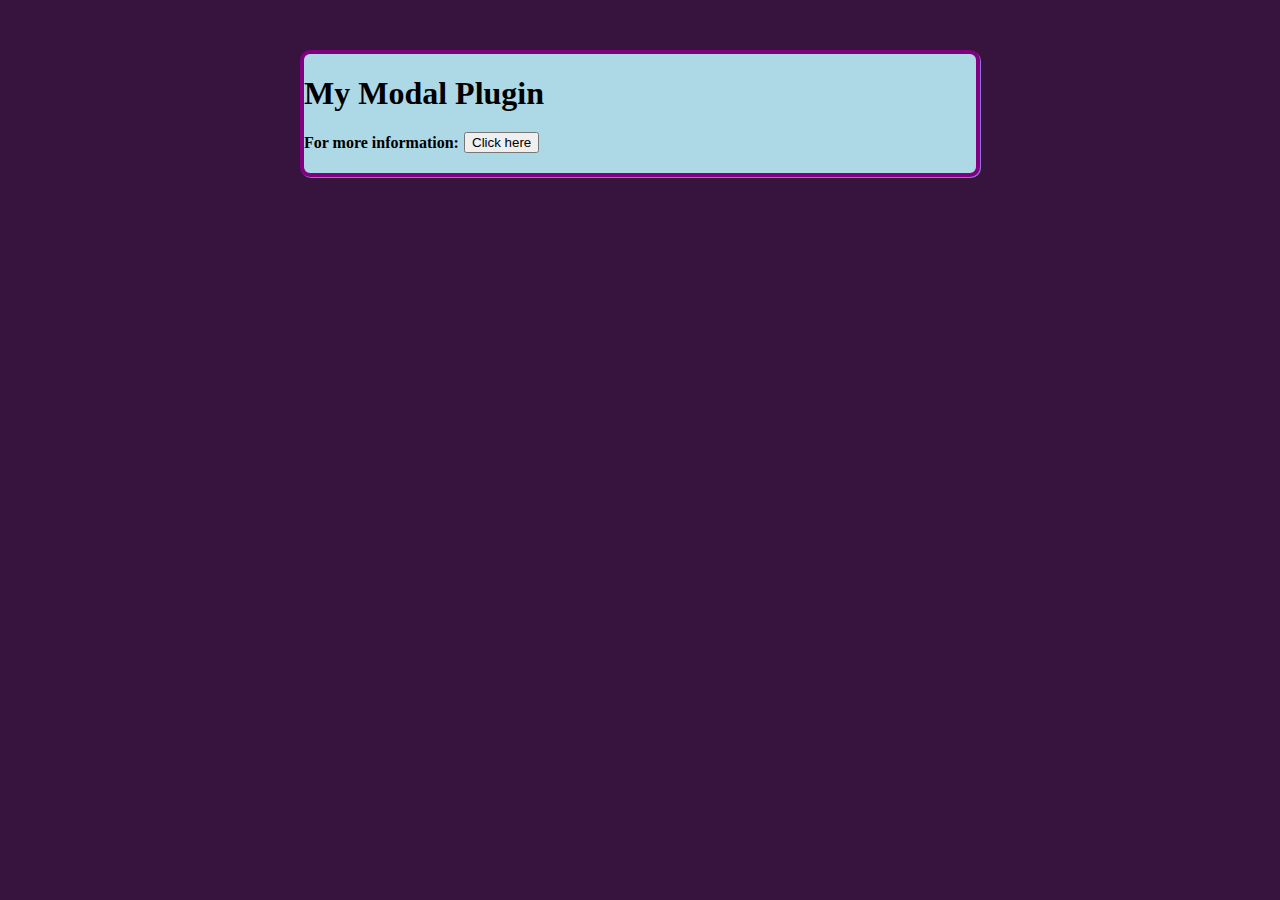
<file: Modal/index.html>
<!DOCTYPE html>

<html lang="en">
<head>
    <title>jQuery Modal</title>
    <link href="css/style.css" rel="stylesheet">
</head>

<body>
<div id="contain">
            <h1>My Modal Plugin</h1>

            <div id="mid">
                <div id="term">
                    <span id="close">X</span>

                    <h3 id="header">It's Peanut Butter Jelly Time!</h3>

                    <div id="mation">
                        <img src="images/ban.gif"/>
                            <h3>Peanut butter</h3>
                        <table>
                        <tr><td>Made from dry roasted peanuts</td></tr>
                        <tr><td>Natural peanut butter contains only grounded peanuts</td></tr>
                        <tr><td>High in protein</td></tr>
                            <tr><td>and Vitamin E</td></tr>
                            <tr><td>Used as a sandwich spread</td></tr>
                            <tr><td>mostly combined with jelly</td></tr>
                        </table>
                        <h4>To get more facts Sign up Now</h4>
                        Email Address: <input type="text">

                        <div id="last">
                            <button class="mone">Sign Up</button>
                            <p>Congrats You've Signed Up!</p>
                        </div>
                </div>
            </div>
        </div><h4 id="htitle">For more information: </h4><button id="info" >Click here</button>
    </div>
<script src="js/jquery.js"></script>
<script src="js/myPlugin.js"></script>
<script src="js/main.js"></script>
</body>
</html>
</file>
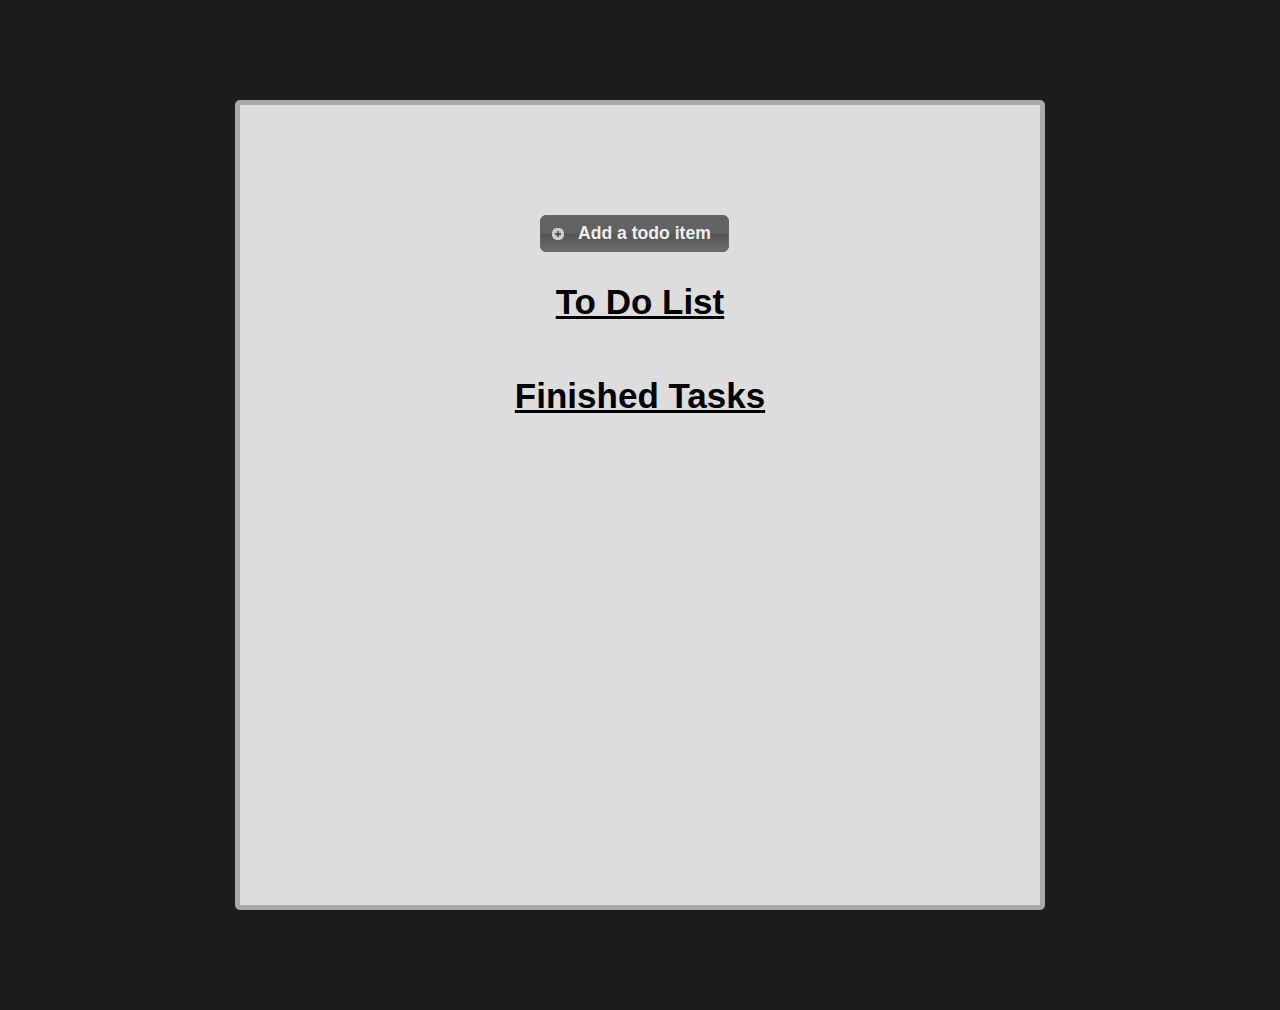
<file: ToDo/index.html>
<!DOCTYPE html>
<html>
<head lang="en">
    <meta charset="UTF-8">
    <title>To Do List</title>
    <link href="css/style.css" rel="stylesheet" type="text/css">
    <link href="js/plugins/jquery-ui-1.11.4.custom/jquery-ui.min.js" rel="stylesheet" type="text/css">
    <link href="js/plugins/jquery-ui-1.11.4.custom/jquery-ui.structure.min.css" rel="stylesheet" type="text/css">
    <link href="js/plugins/jquery-ui-1.11.4.custom/jquery-ui.theme.min.css" rel="stylesheet" type="text/css">
</head>
<body>
    <div class="container">
        <button id="add">Add a todo item</button>

        <div id="to-do">
            <h2>To Do List</h2>
            <ul id="list" class="sort">
            </ul>
        </div>

        <div id="complete">
            <h3>Finished Tasks</h3>
            <ul id="finished" class="sort">
            </ul>
        </div>

        <div id="new" title="Add to-do item">
            <form>
                <p>
                    <label for= "task">Task Name: </label>
                    <input type="text" name="task" id="task">
                </p>
                <p>
                    <label for="due">Due Date: </label>
                    <input type="text" name="due" id="due">
                </p>
            </form>
        </div>
    </div>
<script src="js/jquery.js"></script>
<script src="js/plugins/jquery-ui-1.11.4.custom/jquery-ui.min.js"></script>
<script src="js/main.js"></script>
</body>
</html>
</file>
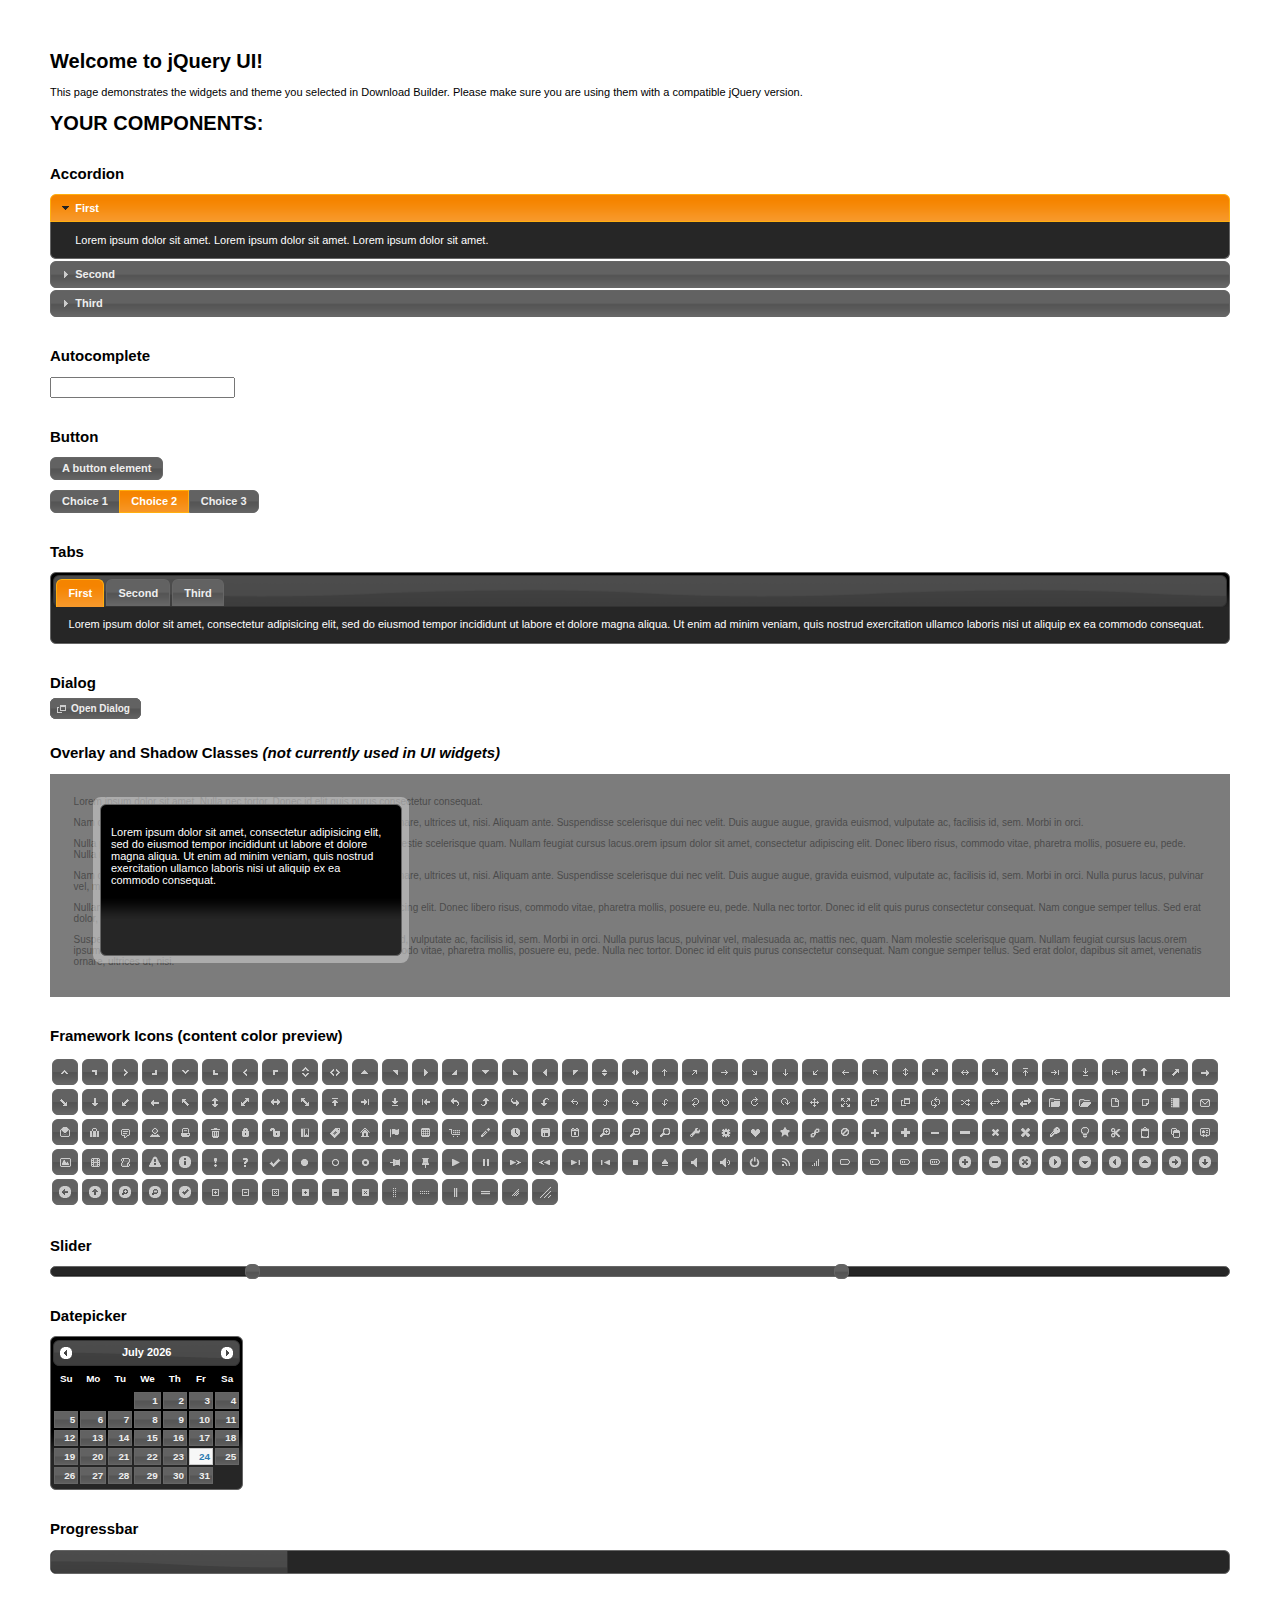
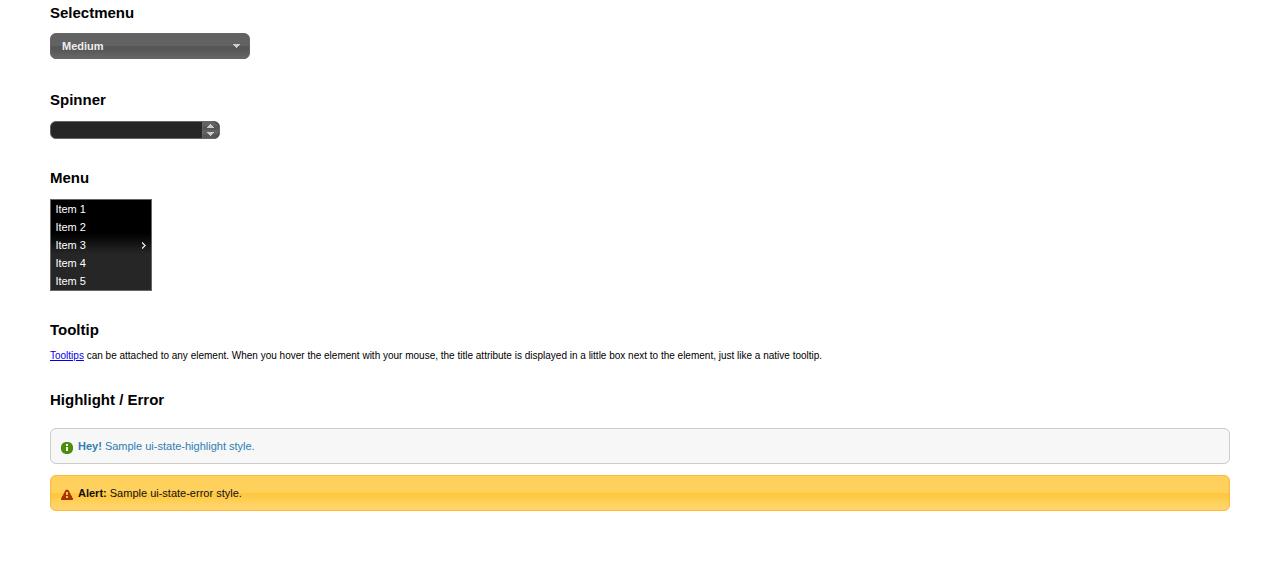
<file: ToDo/js/plugins/jquery-ui-1.11.4.custom/index.html>
<!doctype html>
<html lang="us">
<head>
	<meta charset="utf-8">
	<title>jQuery UI Example Page</title>
	<link href="jquery-ui.css" rel="stylesheet">
	<style>
	body{
		font: 62.5% "Trebuchet MS", sans-serif;
		margin: 50px;
	}
	.demoHeaders {
		margin-top: 2em;
	}
	#dialog-link {
		padding: .4em 1em .4em 20px;
		text-decoration: none;
		position: relative;
	}
	#dialog-link span.ui-icon {
		margin: 0 5px 0 0;
		position: absolute;
		left: .2em;
		top: 50%;
		margin-top: -8px;
	}
	#icons {
		margin: 0;
		padding: 0;
	}
	#icons li {
		margin: 2px;
		position: relative;
		padding: 4px 0;
		cursor: pointer;
		float: left;
		list-style: none;
	}
	#icons span.ui-icon {
		float: left;
		margin: 0 4px;
	}
	.fakewindowcontain .ui-widget-overlay {
		position: absolute;
	}
	select {
		width: 200px;
	}
	</style>
</head>
<body>

<h1>Welcome to jQuery UI!</h1>

<div class="ui-widget">
	<p>This page demonstrates the widgets and theme you selected in Download Builder. Please make sure you are using them with a compatible jQuery version.</p>
</div>

<h1>YOUR COMPONENTS:</h1>


<!-- Accordion -->
<h2 class="demoHeaders">Accordion</h2>
<div id="accordion">
	<h3>First</h3>
	<div>Lorem ipsum dolor sit amet. Lorem ipsum dolor sit amet. Lorem ipsum dolor sit amet.</div>
	<h3>Second</h3>
	<div>Phasellus mattis tincidunt nibh.</div>
	<h3>Third</h3>
	<div>Nam dui erat, auctor a, dignissim quis.</div>
</div>



<!-- Autocomplete -->
<h2 class="demoHeaders">Autocomplete</h2>
<div>
	<input id="autocomplete" title="type &quot;a&quot;">
</div>



<!-- Button -->
<h2 class="demoHeaders">Button</h2>
<button id="button">A button element</button>
<form style="margin-top: 1em;">
	<div id="radioset">
		<input type="radio" id="radio1" name="radio"><label for="radio1">Choice 1</label>
		<input type="radio" id="radio2" name="radio" checked="checked"><label for="radio2">Choice 2</label>
		<input type="radio" id="radio3" name="radio"><label for="radio3">Choice 3</label>
	</div>
</form>



<!-- Tabs -->
<h2 class="demoHeaders">Tabs</h2>
<div id="tabs">
	<ul>
		<li><a href="#tabs-1">First</a></li>
		<li><a href="#tabs-2">Second</a></li>
		<li><a href="#tabs-3">Third</a></li>
	</ul>
	<div id="tabs-1">Lorem ipsum dolor sit amet, consectetur adipisicing elit, sed do eiusmod tempor incididunt ut labore et dolore magna aliqua. Ut enim ad minim veniam, quis nostrud exercitation ullamco laboris nisi ut aliquip ex ea commodo consequat.</div>
	<div id="tabs-2">Phasellus mattis tincidunt nibh. Cras orci urna, blandit id, pretium vel, aliquet ornare, felis. Maecenas scelerisque sem non nisl. Fusce sed lorem in enim dictum bibendum.</div>
	<div id="tabs-3">Nam dui erat, auctor a, dignissim quis, sollicitudin eu, felis. Pellentesque nisi urna, interdum eget, sagittis et, consequat vestibulum, lacus. Mauris porttitor ullamcorper augue.</div>
</div>



<!-- Dialog NOTE: Dialog is not generated by UI in this demo so it can be visually styled in themeroller-->
<h2 class="demoHeaders">Dialog</h2>
<p><a href="#" id="dialog-link" class="ui-state-default ui-corner-all"><span class="ui-icon ui-icon-newwin"></span>Open Dialog</a></p>

<h2 class="demoHeaders">Overlay and Shadow Classes <em>(not currently used in UI widgets)</em></h2>
<div style="position: relative; width: 96%; height: 200px; padding:1% 2%; overflow:hidden;" class="fakewindowcontain">
	<p>Lorem ipsum dolor sit amet,  Nulla nec tortor. Donec id elit quis purus consectetur consequat. </p><p>Nam congue semper tellus. Sed erat dolor, dapibus sit amet, venenatis ornare, ultrices ut, nisi. Aliquam ante. Suspendisse scelerisque dui nec velit. Duis augue augue, gravida euismod, vulputate ac, facilisis id, sem. Morbi in orci. </p><p>Nulla purus lacus, pulvinar vel, malesuada ac, mattis nec, quam. Nam molestie scelerisque quam. Nullam feugiat cursus lacus.orem ipsum dolor sit amet, consectetur adipiscing elit. Donec libero risus, commodo vitae, pharetra mollis, posuere eu, pede. Nulla nec tortor. Donec id elit quis purus consectetur consequat. </p><p>Nam congue semper tellus. Sed erat dolor, dapibus sit amet, venenatis ornare, ultrices ut, nisi. Aliquam ante. Suspendisse scelerisque dui nec velit. Duis augue augue, gravida euismod, vulputate ac, facilisis id, sem. Morbi in orci. Nulla purus lacus, pulvinar vel, malesuada ac, mattis nec, quam. Nam molestie scelerisque quam. </p><p>Nullam feugiat cursus lacus.orem ipsum dolor sit amet, consectetur adipiscing elit. Donec libero risus, commodo vitae, pharetra mollis, posuere eu, pede. Nulla nec tortor. Donec id elit quis purus consectetur consequat. Nam congue semper tellus. Sed erat dolor, dapibus sit amet, venenatis ornare, ultrices ut, nisi. Aliquam ante. </p><p>Suspendisse scelerisque dui nec velit. Duis augue augue, gravida euismod, vulputate ac, facilisis id, sem. Morbi in orci. Nulla purus lacus, pulvinar vel, malesuada ac, mattis nec, quam. Nam molestie scelerisque quam. Nullam feugiat cursus lacus.orem ipsum dolor sit amet, consectetur adipiscing elit. Donec libero risus, commodo vitae, pharetra mollis, posuere eu, pede. Nulla nec tortor. Donec id elit quis purus consectetur consequat. Nam congue semper tellus. Sed erat dolor, dapibus sit amet, venenatis ornare, ultrices ut, nisi. </p>

	<!-- ui-dialog -->
	<div class="ui-overlay"><div class="ui-widget-overlay"></div><div class="ui-widget-shadow ui-corner-all" style="width: 302px; height: 152px; position: absolute; left: 50px; top: 30px;"></div></div>
	<div style="position: absolute; width: 280px; height: 130px;left: 50px; top: 30px; padding: 10px;" class="ui-widget ui-widget-content ui-corner-all">
		<div class="ui-dialog-content ui-widget-content" style="background: none; border: 0;">
			<p>Lorem ipsum dolor sit amet, consectetur adipisicing elit, sed do eiusmod tempor incididunt ut labore et dolore magna aliqua. Ut enim ad minim veniam, quis nostrud exercitation ullamco laboris nisi ut aliquip ex ea commodo consequat.</p>
		</div>
	</div>

</div>

<!-- ui-dialog -->
<div id="dialog" title="Dialog Title">
	<p>Lorem ipsum dolor sit amet, consectetur adipisicing elit, sed do eiusmod tempor incididunt ut labore et dolore magna aliqua. Ut enim ad minim veniam, quis nostrud exercitation ullamco laboris nisi ut aliquip ex ea commodo consequat.</p>
</div>



<h2 class="demoHeaders">Framework Icons (content color preview)</h2>
<ul id="icons" class="ui-widget ui-helper-clearfix">
	<li class="ui-state-default ui-corner-all" title=".ui-icon-carat-1-n"><span class="ui-icon ui-icon-carat-1-n"></span></li>
	<li class="ui-state-default ui-corner-all" title=".ui-icon-carat-1-ne"><span class="ui-icon ui-icon-carat-1-ne"></span></li>
	<li class="ui-state-default ui-corner-all" title=".ui-icon-carat-1-e"><span class="ui-icon ui-icon-carat-1-e"></span></li>
	<li class="ui-state-default ui-corner-all" title=".ui-icon-carat-1-se"><span class="ui-icon ui-icon-carat-1-se"></span></li>
	<li class="ui-state-default ui-corner-all" title=".ui-icon-carat-1-s"><span class="ui-icon ui-icon-carat-1-s"></span></li>
	<li class="ui-state-default ui-corner-all" title=".ui-icon-carat-1-sw"><span class="ui-icon ui-icon-carat-1-sw"></span></li>
	<li class="ui-state-default ui-corner-all" title=".ui-icon-carat-1-w"><span class="ui-icon ui-icon-carat-1-w"></span></li>
	<li class="ui-state-default ui-corner-all" title=".ui-icon-carat-1-nw"><span class="ui-icon ui-icon-carat-1-nw"></span></li>
	<li class="ui-state-default ui-corner-all" title=".ui-icon-carat-2-n-s"><span class="ui-icon ui-icon-carat-2-n-s"></span></li>
	<li class="ui-state-default ui-corner-all" title=".ui-icon-carat-2-e-w"><span class="ui-icon ui-icon-carat-2-e-w"></span></li>
	<li class="ui-state-default ui-corner-all" title=".ui-icon-triangle-1-n"><span class="ui-icon ui-icon-triangle-1-n"></span></li>
	<li class="ui-state-default ui-corner-all" title=".ui-icon-triangle-1-ne"><span class="ui-icon ui-icon-triangle-1-ne"></span></li>
	<li class="ui-state-default ui-corner-all" title=".ui-icon-triangle-1-e"><span class="ui-icon ui-icon-triangle-1-e"></span></li>
	<li class="ui-state-default ui-corner-all" title=".ui-icon-triangle-1-se"><span class="ui-icon ui-icon-triangle-1-se"></span></li>
	<li class="ui-state-default ui-corner-all" title=".ui-icon-triangle-1-s"><span class="ui-icon ui-icon-triangle-1-s"></span></li>
	<li class="ui-state-default ui-corner-all" title=".ui-icon-triangle-1-sw"><span class="ui-icon ui-icon-triangle-1-sw"></span></li>
	<li class="ui-state-default ui-corner-all" title=".ui-icon-triangle-1-w"><span class="ui-icon ui-icon-triangle-1-w"></span></li>
	<li class="ui-state-default ui-corner-all" title=".ui-icon-triangle-1-nw"><span class="ui-icon ui-icon-triangle-1-nw"></span></li>
	<li class="ui-state-default ui-corner-all" title=".ui-icon-triangle-2-n-s"><span class="ui-icon ui-icon-triangle-2-n-s"></span></li>
	<li class="ui-state-default ui-corner-all" title=".ui-icon-triangle-2-e-w"><span class="ui-icon ui-icon-triangle-2-e-w"></span></li>
	<li class="ui-state-default ui-corner-all" title=".ui-icon-arrow-1-n"><span class="ui-icon ui-icon-arrow-1-n"></span></li>
	<li class="ui-state-default ui-corner-all" title=".ui-icon-arrow-1-ne"><span class="ui-icon ui-icon-arrow-1-ne"></span></li>
	<li class="ui-state-default ui-corner-all" title=".ui-icon-arrow-1-e"><span class="ui-icon ui-icon-arrow-1-e"></span></li>
	<li class="ui-state-default ui-corner-all" title=".ui-icon-arrow-1-se"><span class="ui-icon ui-icon-arrow-1-se"></span></li>
	<li class="ui-state-default ui-corner-all" title=".ui-icon-arrow-1-s"><span class="ui-icon ui-icon-arrow-1-s"></span></li>
	<li class="ui-state-default ui-corner-all" title=".ui-icon-arrow-1-sw"><span class="ui-icon ui-icon-arrow-1-sw"></span></li>
	<li class="ui-state-default ui-corner-all" title=".ui-icon-arrow-1-w"><span class="ui-icon ui-icon-arrow-1-w"></span></li>
	<li class="ui-state-default ui-corner-all" title=".ui-icon-arrow-1-nw"><span class="ui-icon ui-icon-arrow-1-nw"></span></li>
	<li class="ui-state-default ui-corner-all" title=".ui-icon-arrow-2-n-s"><span class="ui-icon ui-icon-arrow-2-n-s"></span></li>
	<li class="ui-state-default ui-corner-all" title=".ui-icon-arrow-2-ne-sw"><span class="ui-icon ui-icon-arrow-2-ne-sw"></span></li>
	<li class="ui-state-default ui-corner-all" title=".ui-icon-arrow-2-e-w"><span class="ui-icon ui-icon-arrow-2-e-w"></span></li>
	<li class="ui-state-default ui-corner-all" title=".ui-icon-arrow-2-se-nw"><span class="ui-icon ui-icon-arrow-2-se-nw"></span></li>
	<li class="ui-state-default ui-corner-all" title=".ui-icon-arrowstop-1-n"><span class="ui-icon ui-icon-arrowstop-1-n"></span></li>
	<li class="ui-state-default ui-corner-all" title=".ui-icon-arrowstop-1-e"><span class="ui-icon ui-icon-arrowstop-1-e"></span></li>
	<li class="ui-state-default ui-corner-all" title=".ui-icon-arrowstop-1-s"><span class="ui-icon ui-icon-arrowstop-1-s"></span></li>
	<li class="ui-state-default ui-corner-all" title=".ui-icon-arrowstop-1-w"><span class="ui-icon ui-icon-arrowstop-1-w"></span></li>
	<li class="ui-state-default ui-corner-all" title=".ui-icon-arrowthick-1-n"><span class="ui-icon ui-icon-arrowthick-1-n"></span></li>
	<li class="ui-state-default ui-corner-all" title=".ui-icon-arrowthick-1-ne"><span class="ui-icon ui-icon-arrowthick-1-ne"></span></li>
	<li class="ui-state-default ui-corner-all" title=".ui-icon-arrowthick-1-e"><span class="ui-icon ui-icon-arrowthick-1-e"></span></li>
	<li class="ui-state-default ui-corner-all" title=".ui-icon-arrowthick-1-se"><span class="ui-icon ui-icon-arrowthick-1-se"></span></li>
	<li class="ui-state-default ui-corner-all" title=".ui-icon-arrowthick-1-s"><span class="ui-icon ui-icon-arrowthick-1-s"></span></li>
	<li class="ui-state-default ui-corner-all" title=".ui-icon-arrowthick-1-sw"><span class="ui-icon ui-icon-arrowthick-1-sw"></span></li>
	<li class="ui-state-default ui-corner-all" title=".ui-icon-arrowthick-1-w"><span class="ui-icon ui-icon-arrowthick-1-w"></span></li>
	<li class="ui-state-default ui-corner-all" title=".ui-icon-arrowthick-1-nw"><span class="ui-icon ui-icon-arrowthick-1-nw"></span></li>
	<li class="ui-state-default ui-corner-all" title=".ui-icon-arrowthick-2-n-s"><span class="ui-icon ui-icon-arrowthick-2-n-s"></span></li>
	<li class="ui-state-default ui-corner-all" title=".ui-icon-arrowthick-2-ne-sw"><span class="ui-icon ui-icon-arrowthick-2-ne-sw"></span></li>
	<li class="ui-state-default ui-corner-all" title=".ui-icon-arrowthick-2-e-w"><span class="ui-icon ui-icon-arrowthick-2-e-w"></span></li>
	<li class="ui-state-default ui-corner-all" title=".ui-icon-arrowthick-2-se-nw"><span class="ui-icon ui-icon-arrowthick-2-se-nw"></span></li>
	<li class="ui-state-default ui-corner-all" title=".ui-icon-arrowthickstop-1-n"><span class="ui-icon ui-icon-arrowthickstop-1-n"></span></li>
	<li class="ui-state-default ui-corner-all" title=".ui-icon-arrowthickstop-1-e"><span class="ui-icon ui-icon-arrowthickstop-1-e"></span></li>
	<li class="ui-state-default ui-corner-all" title=".ui-icon-arrowthickstop-1-s"><span class="ui-icon ui-icon-arrowthickstop-1-s"></span></li>
	<li class="ui-state-default ui-corner-all" title=".ui-icon-arrowthickstop-1-w"><span class="ui-icon ui-icon-arrowthickstop-1-w"></span></li>
	<li class="ui-state-default ui-corner-all" title=".ui-icon-arrowreturnthick-1-w"><span class="ui-icon ui-icon-arrowreturnthick-1-w"></span></li>
	<li class="ui-state-default ui-corner-all" title=".ui-icon-arrowreturnthick-1-n"><span class="ui-icon ui-icon-arrowreturnthick-1-n"></span></li>
	<li class="ui-state-default ui-corner-all" title=".ui-icon-arrowreturnthick-1-e"><span class="ui-icon ui-icon-arrowreturnthick-1-e"></span></li>
	<li class="ui-state-default ui-corner-all" title=".ui-icon-arrowreturnthick-1-s"><span class="ui-icon ui-icon-arrowreturnthick-1-s"></span></li>
	<li class="ui-state-default ui-corner-all" title=".ui-icon-arrowreturn-1-w"><span class="ui-icon ui-icon-arrowreturn-1-w"></span></li>
	<li class="ui-state-default ui-corner-all" title=".ui-icon-arrowreturn-1-n"><span class="ui-icon ui-icon-arrowreturn-1-n"></span></li>
	<li class="ui-state-default ui-corner-all" title=".ui-icon-arrowreturn-1-e"><span class="ui-icon ui-icon-arrowreturn-1-e"></span></li>
	<li class="ui-state-default ui-corner-all" title=".ui-icon-arrowreturn-1-s"><span class="ui-icon ui-icon-arrowreturn-1-s"></span></li>
	<li class="ui-state-default ui-corner-all" title=".ui-icon-arrowrefresh-1-w"><span class="ui-icon ui-icon-arrowrefresh-1-w"></span></li>
	<li class="ui-state-default ui-corner-all" title=".ui-icon-arrowrefresh-1-n"><span class="ui-icon ui-icon-arrowrefresh-1-n"></span></li>
	<li class="ui-state-default ui-corner-all" title=".ui-icon-arrowrefresh-1-e"><span class="ui-icon ui-icon-arrowrefresh-1-e"></span></li>
	<li class="ui-state-default ui-corner-all" title=".ui-icon-arrowrefresh-1-s"><span class="ui-icon ui-icon-arrowrefresh-1-s"></span></li>
	<li class="ui-state-default ui-corner-all" title=".ui-icon-arrow-4"><span class="ui-icon ui-icon-arrow-4"></span></li>
	<li class="ui-state-default ui-corner-all" title=".ui-icon-arrow-4-diag"><span class="ui-icon ui-icon-arrow-4-diag"></span></li>
	<li class="ui-state-default ui-corner-all" title=".ui-icon-extlink"><span class="ui-icon ui-icon-extlink"></span></li>
	<li class="ui-state-default ui-corner-all" title=".ui-icon-newwin"><span class="ui-icon ui-icon-newwin"></span></li>
	<li class="ui-state-default ui-corner-all" title=".ui-icon-refresh"><span class="ui-icon ui-icon-refresh"></span></li>
	<li class="ui-state-default ui-corner-all" title=".ui-icon-shuffle"><span class="ui-icon ui-icon-shuffle"></span></li>
	<li class="ui-state-default ui-corner-all" title=".ui-icon-transfer-e-w"><span class="ui-icon ui-icon-transfer-e-w"></span></li>
	<li class="ui-state-default ui-corner-all" title=".ui-icon-transferthick-e-w"><span class="ui-icon ui-icon-transferthick-e-w"></span></li>
	<li class="ui-state-default ui-corner-all" title=".ui-icon-folder-collapsed"><span class="ui-icon ui-icon-folder-collapsed"></span></li>
	<li class="ui-state-default ui-corner-all" title=".ui-icon-folder-open"><span class="ui-icon ui-icon-folder-open"></span></li>
	<li class="ui-state-default ui-corner-all" title=".ui-icon-document"><span class="ui-icon ui-icon-document"></span></li>
	<li class="ui-state-default ui-corner-all" title=".ui-icon-document-b"><span class="ui-icon ui-icon-document-b"></span></li>
	<li class="ui-state-default ui-corner-all" title=".ui-icon-note"><span class="ui-icon ui-icon-note"></span></li>
	<li class="ui-state-default ui-corner-all" title=".ui-icon-mail-closed"><span class="ui-icon ui-icon-mail-closed"></span></li>
	<li class="ui-state-default ui-corner-all" title=".ui-icon-mail-open"><span class="ui-icon ui-icon-mail-open"></span></li>
	<li class="ui-state-default ui-corner-all" title=".ui-icon-suitcase"><span class="ui-icon ui-icon-suitcase"></span></li>
	<li class="ui-state-default ui-corner-all" title=".ui-icon-comment"><span class="ui-icon ui-icon-comment"></span></li>
	<li class="ui-state-default ui-corner-all" title=".ui-icon-person"><span class="ui-icon ui-icon-person"></span></li>
	<li class="ui-state-default ui-corner-all" title=".ui-icon-print"><span class="ui-icon ui-icon-print"></span></li>
	<li class="ui-state-default ui-corner-all" title=".ui-icon-trash"><span class="ui-icon ui-icon-trash"></span></li>
	<li class="ui-state-default ui-corner-all" title=".ui-icon-locked"><span class="ui-icon ui-icon-locked"></span></li>
	<li class="ui-state-default ui-corner-all" title=".ui-icon-unlocked"><span class="ui-icon ui-icon-unlocked"></span></li>
	<li class="ui-state-default ui-corner-all" title=".ui-icon-bookmark"><span class="ui-icon ui-icon-bookmark"></span></li>
	<li class="ui-state-default ui-corner-all" title=".ui-icon-tag"><span class="ui-icon ui-icon-tag"></span></li>
	<li class="ui-state-default ui-corner-all" title=".ui-icon-home"><span class="ui-icon ui-icon-home"></span></li>
	<li class="ui-state-default ui-corner-all" title=".ui-icon-flag"><span class="ui-icon ui-icon-flag"></span></li>
	<li class="ui-state-default ui-corner-all" title=".ui-icon-calculator"><span class="ui-icon ui-icon-calculator"></span></li>
	<li class="ui-state-default ui-corner-all" title=".ui-icon-cart"><span class="ui-icon ui-icon-cart"></span></li>
	<li class="ui-state-default ui-corner-all" title=".ui-icon-pencil"><span class="ui-icon ui-icon-pencil"></span></li>
	<li class="ui-state-default ui-corner-all" title=".ui-icon-clock"><span class="ui-icon ui-icon-clock"></span></li>
	<li class="ui-state-default ui-corner-all" title=".ui-icon-disk"><span class="ui-icon ui-icon-disk"></span></li>
	<li class="ui-state-default ui-corner-all" title=".ui-icon-calendar"><span class="ui-icon ui-icon-calendar"></span></li>
	<li class="ui-state-default ui-corner-all" title=".ui-icon-zoomin"><span class="ui-icon ui-icon-zoomin"></span></li>
	<li class="ui-state-default ui-corner-all" title=".ui-icon-zoomout"><span class="ui-icon ui-icon-zoomout"></span></li>
	<li class="ui-state-default ui-corner-all" title=".ui-icon-search"><span class="ui-icon ui-icon-search"></span></li>
	<li class="ui-state-default ui-corner-all" title=".ui-icon-wrench"><span class="ui-icon ui-icon-wrench"></span></li>
	<li class="ui-state-default ui-corner-all" title=".ui-icon-gear"><span class="ui-icon ui-icon-gear"></span></li>
	<li class="ui-state-default ui-corner-all" title=".ui-icon-heart"><span class="ui-icon ui-icon-heart"></span></li>
	<li class="ui-state-default ui-corner-all" title=".ui-icon-star"><span class="ui-icon ui-icon-star"></span></li>
	<li class="ui-state-default ui-corner-all" title=".ui-icon-link"><span class="ui-icon ui-icon-link"></span></li>
	<li class="ui-state-default ui-corner-all" title=".ui-icon-cancel"><span class="ui-icon ui-icon-cancel"></span></li>
	<li class="ui-state-default ui-corner-all" title=".ui-icon-plus"><span class="ui-icon ui-icon-plus"></span></li>
	<li class="ui-state-default ui-corner-all" title=".ui-icon-plusthick"><span class="ui-icon ui-icon-plusthick"></span></li>
	<li class="ui-state-default ui-corner-all" title=".ui-icon-minus"><span class="ui-icon ui-icon-minus"></span></li>
	<li class="ui-state-default ui-corner-all" title=".ui-icon-minusthick"><span class="ui-icon ui-icon-minusthick"></span></li>
	<li class="ui-state-default ui-corner-all" title=".ui-icon-close"><span class="ui-icon ui-icon-close"></span></li>
	<li class="ui-state-default ui-corner-all" title=".ui-icon-closethick"><span class="ui-icon ui-icon-closethick"></span></li>
	<li class="ui-state-default ui-corner-all" title=".ui-icon-key"><span class="ui-icon ui-icon-key"></span></li>
	<li class="ui-state-default ui-corner-all" title=".ui-icon-lightbulb"><span class="ui-icon ui-icon-lightbulb"></span></li>
	<li class="ui-state-default ui-corner-all" title=".ui-icon-scissors"><span class="ui-icon ui-icon-scissors"></span></li>
	<li class="ui-state-default ui-corner-all" title=".ui-icon-clipboard"><span class="ui-icon ui-icon-clipboard"></span></li>
	<li class="ui-state-default ui-corner-all" title=".ui-icon-copy"><span class="ui-icon ui-icon-copy"></span></li>
	<li class="ui-state-default ui-corner-all" title=".ui-icon-contact"><span class="ui-icon ui-icon-contact"></span></li>
	<li class="ui-state-default ui-corner-all" title=".ui-icon-image"><span class="ui-icon ui-icon-image"></span></li>
	<li class="ui-state-default ui-corner-all" title=".ui-icon-video"><span class="ui-icon ui-icon-video"></span></li>
	<li class="ui-state-default ui-corner-all" title=".ui-icon-script"><span class="ui-icon ui-icon-script"></span></li>
	<li class="ui-state-default ui-corner-all" title=".ui-icon-alert"><span class="ui-icon ui-icon-alert"></span></li>
	<li class="ui-state-default ui-corner-all" title=".ui-icon-info"><span class="ui-icon ui-icon-info"></span></li>
	<li class="ui-state-default ui-corner-all" title=".ui-icon-notice"><span class="ui-icon ui-icon-notice"></span></li>
	<li class="ui-state-default ui-corner-all" title=".ui-icon-help"><span class="ui-icon ui-icon-help"></span></li>
	<li class="ui-state-default ui-corner-all" title=".ui-icon-check"><span class="ui-icon ui-icon-check"></span></li>
	<li class="ui-state-default ui-corner-all" title=".ui-icon-bullet"><span class="ui-icon ui-icon-bullet"></span></li>
	<li class="ui-state-default ui-corner-all" title=".ui-icon-radio-off"><span class="ui-icon ui-icon-radio-off"></span></li>
	<li class="ui-state-default ui-corner-all" title=".ui-icon-radio-on"><span class="ui-icon ui-icon-radio-on"></span></li>
	<li class="ui-state-default ui-corner-all" title=".ui-icon-pin-w"><span class="ui-icon ui-icon-pin-w"></span></li>
	<li class="ui-state-default ui-corner-all" title=".ui-icon-pin-s"><span class="ui-icon ui-icon-pin-s"></span></li>
	<li class="ui-state-default ui-corner-all" title=".ui-icon-play"><span class="ui-icon ui-icon-play"></span></li>
	<li class="ui-state-default ui-corner-all" title=".ui-icon-pause"><span class="ui-icon ui-icon-pause"></span></li>
	<li class="ui-state-default ui-corner-all" title=".ui-icon-seek-next"><span class="ui-icon ui-icon-seek-next"></span></li>
	<li class="ui-state-default ui-corner-all" title=".ui-icon-seek-prev"><span class="ui-icon ui-icon-seek-prev"></span></li>
	<li class="ui-state-default ui-corner-all" title=".ui-icon-seek-end"><span class="ui-icon ui-icon-seek-end"></span></li>
	<li class="ui-state-default ui-corner-all" title=".ui-icon-seek-first"><span class="ui-icon ui-icon-seek-first"></span></li>
	<li class="ui-state-default ui-corner-all" title=".ui-icon-stop"><span class="ui-icon ui-icon-stop"></span></li>
	<li class="ui-state-default ui-corner-all" title=".ui-icon-eject"><span class="ui-icon ui-icon-eject"></span></li>
	<li class="ui-state-default ui-corner-all" title=".ui-icon-volume-off"><span class="ui-icon ui-icon-volume-off"></span></li>
	<li class="ui-state-default ui-corner-all" title=".ui-icon-volume-on"><span class="ui-icon ui-icon-volume-on"></span></li>
	<li class="ui-state-default ui-corner-all" title=".ui-icon-power"><span class="ui-icon ui-icon-power"></span></li>
	<li class="ui-state-default ui-corner-all" title=".ui-icon-signal-diag"><span class="ui-icon ui-icon-signal-diag"></span></li>
	<li class="ui-state-default ui-corner-all" title=".ui-icon-signal"><span class="ui-icon ui-icon-signal"></span></li>
	<li class="ui-state-default ui-corner-all" title=".ui-icon-battery-0"><span class="ui-icon ui-icon-battery-0"></span></li>
	<li class="ui-state-default ui-corner-all" title=".ui-icon-battery-1"><span class="ui-icon ui-icon-battery-1"></span></li>
	<li class="ui-state-default ui-corner-all" title=".ui-icon-battery-2"><span class="ui-icon ui-icon-battery-2"></span></li>
	<li class="ui-state-default ui-corner-all" title=".ui-icon-battery-3"><span class="ui-icon ui-icon-battery-3"></span></li>
	<li class="ui-state-default ui-corner-all" title=".ui-icon-circle-plus"><span class="ui-icon ui-icon-circle-plus"></span></li>
	<li class="ui-state-default ui-corner-all" title=".ui-icon-circle-minus"><span class="ui-icon ui-icon-circle-minus"></span></li>
	<li class="ui-state-default ui-corner-all" title=".ui-icon-circle-close"><span class="ui-icon ui-icon-circle-close"></span></li>
	<li class="ui-state-default ui-corner-all" title=".ui-icon-circle-triangle-e"><span class="ui-icon ui-icon-circle-triangle-e"></span></li>
	<li class="ui-state-default ui-corner-all" title=".ui-icon-circle-triangle-s"><span class="ui-icon ui-icon-circle-triangle-s"></span></li>
	<li class="ui-state-default ui-corner-all" title=".ui-icon-circle-triangle-w"><span class="ui-icon ui-icon-circle-triangle-w"></span></li>
	<li class="ui-state-default ui-corner-all" title=".ui-icon-circle-triangle-n"><span class="ui-icon ui-icon-circle-triangle-n"></span></li>
	<li class="ui-state-default ui-corner-all" title=".ui-icon-circle-arrow-e"><span class="ui-icon ui-icon-circle-arrow-e"></span></li>
	<li class="ui-state-default ui-corner-all" title=".ui-icon-circle-arrow-s"><span class="ui-icon ui-icon-circle-arrow-s"></span></li>
	<li class="ui-state-default ui-corner-all" title=".ui-icon-circle-arrow-w"><span class="ui-icon ui-icon-circle-arrow-w"></span></li>
	<li class="ui-state-default ui-corner-all" title=".ui-icon-circle-arrow-n"><span class="ui-icon ui-icon-circle-arrow-n"></span></li>
	<li class="ui-state-default ui-corner-all" title=".ui-icon-circle-zoomin"><span class="ui-icon ui-icon-circle-zoomin"></span></li>
	<li class="ui-state-default ui-corner-all" title=".ui-icon-circle-zoomout"><span class="ui-icon ui-icon-circle-zoomout"></span></li>
	<li class="ui-state-default ui-corner-all" title=".ui-icon-circle-check"><span class="ui-icon ui-icon-circle-check"></span></li>
	<li class="ui-state-default ui-corner-all" title=".ui-icon-circlesmall-plus"><span class="ui-icon ui-icon-circlesmall-plus"></span></li>
	<li class="ui-state-default ui-corner-all" title=".ui-icon-circlesmall-minus"><span class="ui-icon ui-icon-circlesmall-minus"></span></li>
	<li class="ui-state-default ui-corner-all" title=".ui-icon-circlesmall-close"><span class="ui-icon ui-icon-circlesmall-close"></span></li>
	<li class="ui-state-default ui-corner-all" title=".ui-icon-squaresmall-plus"><span class="ui-icon ui-icon-squaresmall-plus"></span></li>
	<li class="ui-state-default ui-corner-all" title=".ui-icon-squaresmall-minus"><span class="ui-icon ui-icon-squaresmall-minus"></span></li>
	<li class="ui-state-default ui-corner-all" title=".ui-icon-squaresmall-close"><span class="ui-icon ui-icon-squaresmall-close"></span></li>
	<li class="ui-state-default ui-corner-all" title=".ui-icon-grip-dotted-vertical"><span class="ui-icon ui-icon-grip-dotted-vertical"></span></li>
	<li class="ui-state-default ui-corner-all" title=".ui-icon-grip-dotted-horizontal"><span class="ui-icon ui-icon-grip-dotted-horizontal"></span></li>
	<li class="ui-state-default ui-corner-all" title=".ui-icon-grip-solid-vertical"><span class="ui-icon ui-icon-grip-solid-vertical"></span></li>
	<li class="ui-state-default ui-corner-all" title=".ui-icon-grip-solid-horizontal"><span class="ui-icon ui-icon-grip-solid-horizontal"></span></li>
	<li class="ui-state-default ui-corner-all" title=".ui-icon-gripsmall-diagonal-se"><span class="ui-icon ui-icon-gripsmall-diagonal-se"></span></li>
	<li class="ui-state-default ui-corner-all" title=".ui-icon-grip-diagonal-se"><span class="ui-icon ui-icon-grip-diagonal-se"></span></li>
</ul>


<!-- Slider -->
<h2 class="demoHeaders">Slider</h2>
<div id="slider"></div>



<!-- Datepicker -->
<h2 class="demoHeaders">Datepicker</h2>
<div id="datepicker"></div>



<!-- Progressbar -->
<h2 class="demoHeaders">Progressbar</h2>
<div id="progressbar"></div>



<!-- Progressbar -->
<h2 class="demoHeaders">Selectmenu</h2>
<select id="selectmenu">
	<option>Slower</option>
	<option>Slow</option>
	<option selected="selected">Medium</option>
	<option>Fast</option>
	<option>Faster</option>
</select>



<!-- Spinner -->
<h2 class="demoHeaders">Spinner</h2>
<input id="spinner">



<!-- Menu -->
<h2 class="demoHeaders">Menu</h2>
<ul style="width:100px;" id="menu">
	<li>Item 1</li>
	<li>Item 2</li>
	<li>Item 3
		<ul>
			<li>Item 3-1</li>
			<li>Item 3-2</li>
			<li>Item 3-3</li>
			<li>Item 3-4</li>
			<li>Item 3-5</li>
		</ul>
	</li>
	<li>Item 4</li>
	<li>Item 5</li>
</ul>



<!-- Tooltip -->
<h2 class="demoHeaders">Tooltip</h2>
<p id="tooltip">
	<a href="#" title="That&apos;s what this widget is">Tooltips</a> can be attached to any element. When you hover
the element with your mouse, the title attribute is displayed in a little box next to the element, just like a native tooltip.
</p>


<!-- Highlight / Error -->
<h2 class="demoHeaders">Highlight / Error</h2>
<div class="ui-widget">
	<div class="ui-state-highlight ui-corner-all" style="margin-top: 20px; padding: 0 .7em;">
		<p><span class="ui-icon ui-icon-info" style="float: left; margin-right: .3em;"></span>
		<strong>Hey!</strong> Sample ui-state-highlight style.</p>
	</div>
</div>
<br>
<div class="ui-widget">
	<div class="ui-state-error ui-corner-all" style="padding: 0 .7em;">
		<p><span class="ui-icon ui-icon-alert" style="float: left; margin-right: .3em;"></span>
		<strong>Alert:</strong> Sample ui-state-error style.</p>
	</div>
</div>

<script src="external/jquery/jquery.js"></script>
<script src="jquery-ui.js"></script>
<script>

$( "#accordion" ).accordion();



var availableTags = [
	"ActionScript",
	"AppleScript",
	"Asp",
	"BASIC",
	"C",
	"C++",
	"Clojure",
	"COBOL",
	"ColdFusion",
	"Erlang",
	"Fortran",
	"Groovy",
	"Haskell",
	"Java",
	"JavaScript",
	"Lisp",
	"Perl",
	"PHP",
	"Python",
	"Ruby",
	"Scala",
	"Scheme"
];
$( "#autocomplete" ).autocomplete({
	source: availableTags
});



$( "#button" ).button();
$( "#radioset" ).buttonset();



$( "#tabs" ).tabs();



$( "#dialog" ).dialog({
	autoOpen: false,
	width: 400,
	buttons: [
		{
			text: "Ok",
			click: function() {
				$( this ).dialog( "close" );
			}
		},
		{
			text: "Cancel",
			click: function() {
				$( this ).dialog( "close" );
			}
		}
	]
});

// Link to open the dialog
$( "#dialog-link" ).click(function( event ) {
	$( "#dialog" ).dialog( "open" );
	event.preventDefault();
});



$( "#datepicker" ).datepicker({
	inline: true
});



$( "#slider" ).slider({
	range: true,
	values: [ 17, 67 ]
});



$( "#progressbar" ).progressbar({
	value: 20
});



$( "#spinner" ).spinner();



$( "#menu" ).menu();



$( "#tooltip" ).tooltip();



$( "#selectmenu" ).selectmenu();


// Hover states on the static widgets
$( "#dialog-link, #icons li" ).hover(
	function() {
		$( this ).addClass( "ui-state-hover" );
	},
	function() {
		$( this ).removeClass( "ui-state-hover" );
	}
);
</script>
</body>
</html>
</file>
<file: Modal/css/style.css>
/********************************** Body ******************************************/

body {
    background-color: #36143D;
    margin: 0 300px 0 300px;

}

#contain {
    background-color: lightblue;
    border-radius: 10px;
    box-shadow: 1px 1px mediumpurple;
    border: 4px solid purple;
    margin-top: 50px;
}



#htitle {
    margin-bottom: -19px;
}

#info {
    margin: -50px 0 20px 160px;
}

/********************************** Modal ******************************************/

#term #header {
    border-bottom: 2px solid lightgray;
    color: #000;
    padding: 10px;
    margin-top: -5px;
    text-align: center;
}


#term {
    width: 380px;
    background: #fff;
    box-shadow: 3px 3px lightgray;
    border-radius: 10px;
    position: relative;
    top: 60%;
    left: 50%;
    margin-top: -380px;
    margin-left: -200px;
    z-index: 1001;
    display: none;
}


#term #close {
    position: absolute;
    right: 5px;
    top: 5px;
    padding: 2px;
    color: darkgray;
}

#mid {
    width: 100%;
    height: 100%;
    background: rgba(0,0,0, .7);
    position: absolute;
    top: 0;
    left: 0;
    z-index: 1000;
    display: none;
    margin-top: -30px;
}

.mone {
    margin-top: 8px;
    margin-bottom: 15px;
}

img {
    margin-top: -80px;
}

p {
    display: none;
}

td,table {
    border: 2px solid #000;
}

table {
    margin-left: 70px;
    width: 250px;
}

#mation {
    text-align: center;
}


h3 {
    font-size: 24px;
}
</file>
<file: ToDo/css/style.css>
body {
    font: 100%/1.2  Arial, sans-serif;
    background-color: #1C1C1C;
    color: black;
}

.container {
    position: relative;
    margin: 100px auto;
    background-color: #DDDDDD;
    width: 800px;
    height: 800px;
    border: 5px solid darkgray;
    border-radius: 5px;
}

h2, h3 {
    font-weight: bold;
    font-size: 35px;
    margin-bottom: 3px;
    color: black;
    text-align: center;
    text-decoration: underline;
}

button {
    margin-left: 300px;
    margin-top: 110px;
}

ul {
    padding-left: 10px;
    list-style-type: square;
}

#list, #finished {
    margin: 0.5em 0 0 0;
    padding: 0.2em 0 0 0;
    list-style: none;
    font-size: 1.5em;
}

#list li, #finished li {
    border: 1px solid rgba(0,0,0,0.3);
    padding-top: .1em;
    line-height: 170%;
    margin-top: .2em;

}

#list .due, #finished .due {
    display: inline-block;
}

#list .task, #finished .task {
    width: 60%;
    display: inline-block;
}

.delete, .done {
    font-family:  Verdana, Arial, sans-serif;
    font-size: 20px;
    display: inline-block;
    margin: 5px 5px;
    cursor: pointer;
    line-height: 130%;
    width: 25px;
    height: 25px;
    text-align: center;
    border: 1px solid rgba(0, 0, 0, 0.2);
}

.done {
    float: left;
    margin-right: 5px;
}

.delete {
    float: right;
}

.delete:hover {
    background-color: red;
    color: black;
}

#list .done:hover {
    background-color: green;
    color: black;
}

#finished .done {
    border: 1px solid rgba(0, 0, 0, 0.2);
    cursor: default;
}
</file>
